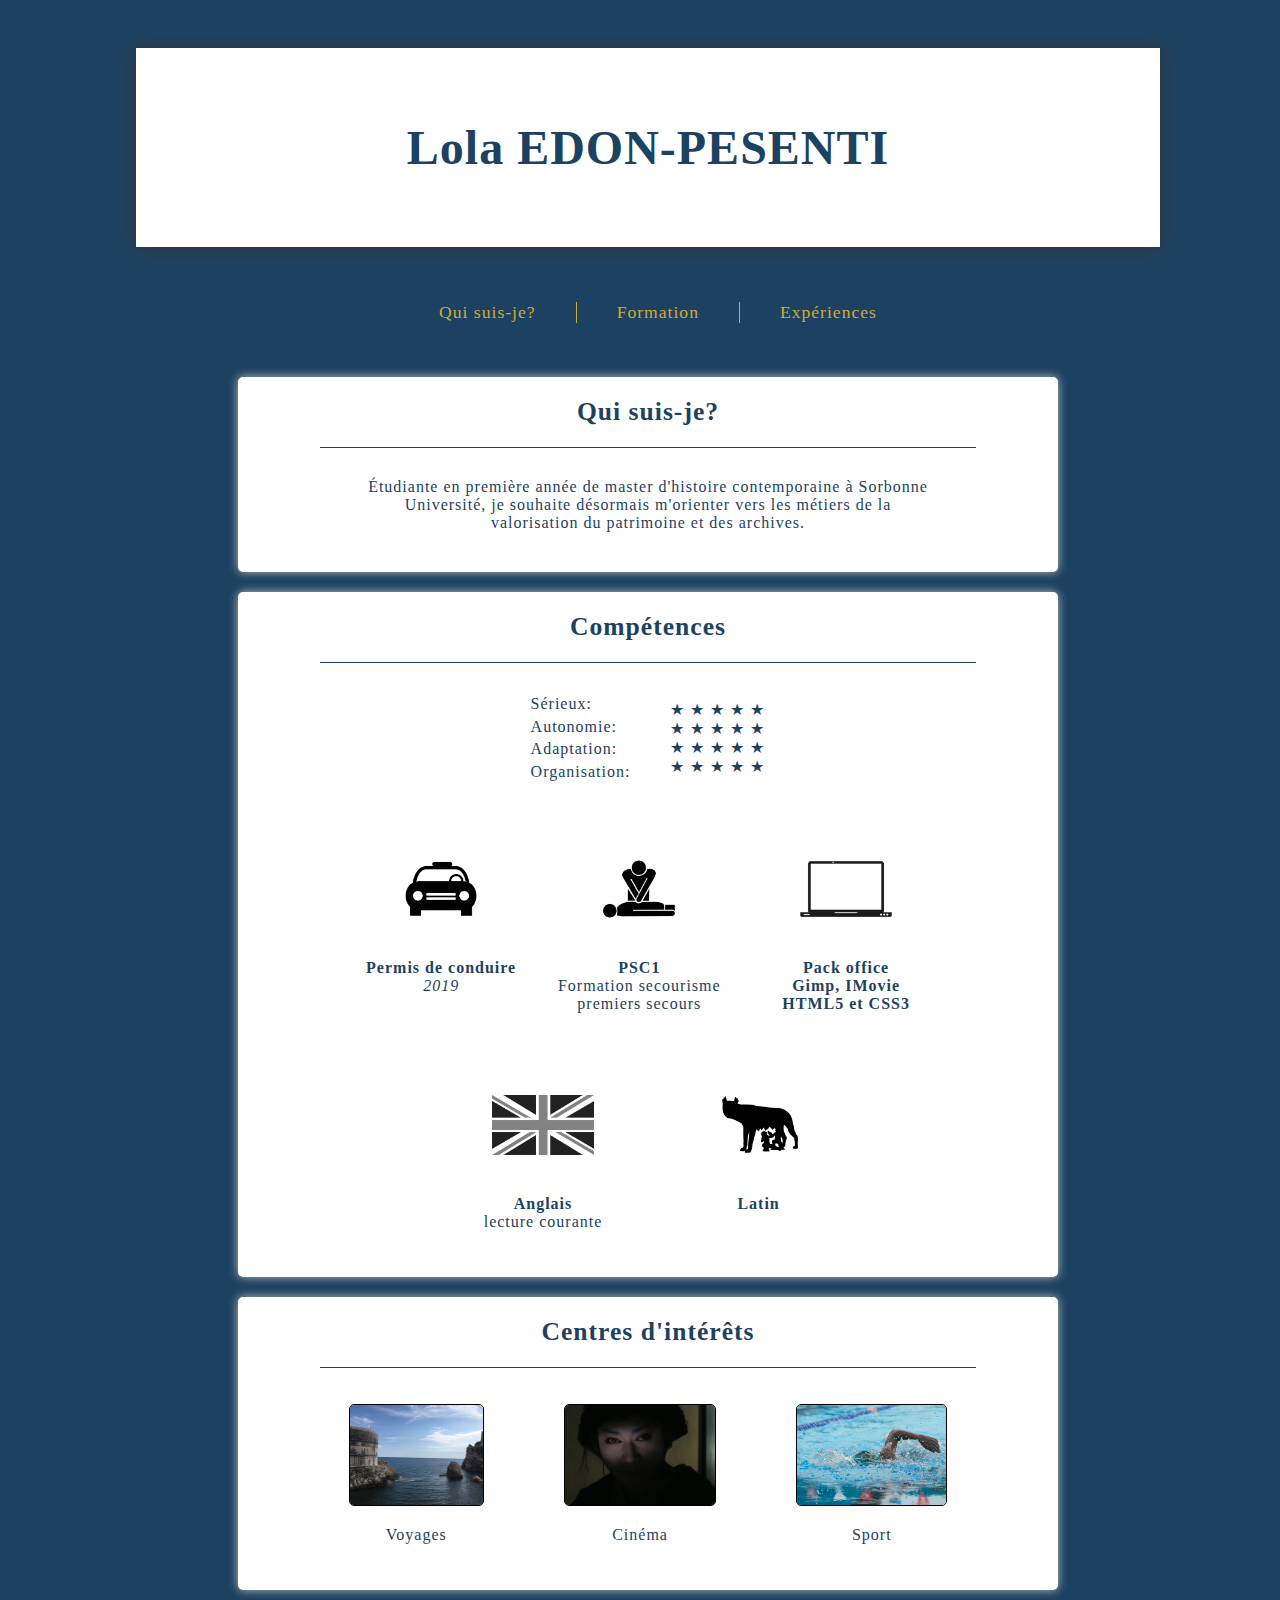
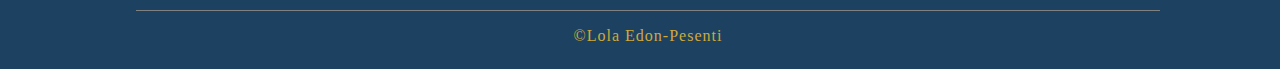
<file: src/index.html>
<!Doctype html>
<html lang="fr">
	<head>
			<meta name="robots" content="noindex">
			<meta charset="utf-8"/>
			<meta name="name" content="CV de Lola Edon-Pesenti"/>
			<meta name="keywords" content="Lola, Edon, Pesenti, CV, curriculum vitae"/>
			<link rel="stylesheet" href="styles.css"/>
			<title> CV de Lola EDON-PESENTI </title>
	</head>

	<body>
		<header>
			<h1>Lola EDON-PESENTI</h1>
		</header>
		<nav>
			<div class="liendroite"><a href="index.html">Qui suis-je?</a></div>
			<div class="liendroite"><a href="formation.html">Formation </a></div>
			<div class="liengauche"><a href="experiences.html">Expériences</a></div>
		</nav>
		<main>
		<section>
			<h2>Qui suis-je?</h2>
			<p id="presentation"> Étudiante en première année de master d'histoire contemporaine à Sorbonne Université, je souhaite désormais m'orienter vers les métiers de la valorisation du patrimoine et des archives. </p>
		</section>
		<section>
			<h2>Compétences</h2>
			<div id="qualites">
				<div><p> Sérieux:<br>Autonomie:<br>Adaptation:<br>Organisation:</p>
				</div>
				<div><p>&#x2605; &#x2605; &#x2605; &#x2605; &#x2605;<br>&#x2605; &#x2605; &#x2605; &#x2605; &#x2605;<br>&#x2605; &#x2605; &#x2605; &#x2605; &#x2605;<br>&#x2605; &#x2605; &#x2605; &#x2605; &#x2605;</p>
				</div>
			</div>
			<div id="logoscompetences">
				<div class="flex-competences">
					<div id='permis'>
						<figure><img src="voiture.png" alt="logo voiture"></figure>
						<p><span class="gras">Permis de conduire</span><br><span class="italique">2019</span></p>
					</div>
					<div id="secourisme">
						<figure><img src="secourisme.png" alt="logo secourisme"></figure>
						<p><span class="gras">PSC1</span><br>Formation secourisme <br>premiers secours</p>
					</div>
					<div id="outils">
						<figure><img src="ordinateur.png" alt="logo ordinateur"></figure>
						<p class="gras">Pack office<br>Gimp, IMovie<br>HTML5 et CSS3</p>
					</div>
				</div>
				<div class="flex-competences">
					<div id="anglais">
						<figure><img src="angleterre.png" alt="drapeau Angleterre"></figure>
						<p><span class="gras">Anglais</span><br>lecture courante</p>
					</div>
					<div id="latin">
						<figure><img src="remusromulus.png" alt="logo louve"></figure>
						<p class="gras">Latin</p>
					</div>
				</div>
			</div>
		</section>
		<section class="logosinterets">
			<h2>Centres d'intérêts</h2>
			<div class="flex-competences">
				<div class="voyages">
					<figure><img src="voyage.png" alt="Voyage"></figure>
					<p>Voyages</p>
				</div>
				<div id="cinema">
					<figure><img src="film.png" alt="La vengeance d'un acteur"></figure>
					<p>Cinéma</p>
				</div>
				<div id="sport">
					<figure><img src="sport.jpeg" alt="Nageur"></figure>
					<p>Sport</p>
				</div>
			</div>
		</section>
	</main>
	<footer>
		<p>&copy;Lola Edon-Pesenti</p>
	</footer>
	</body>
</file>
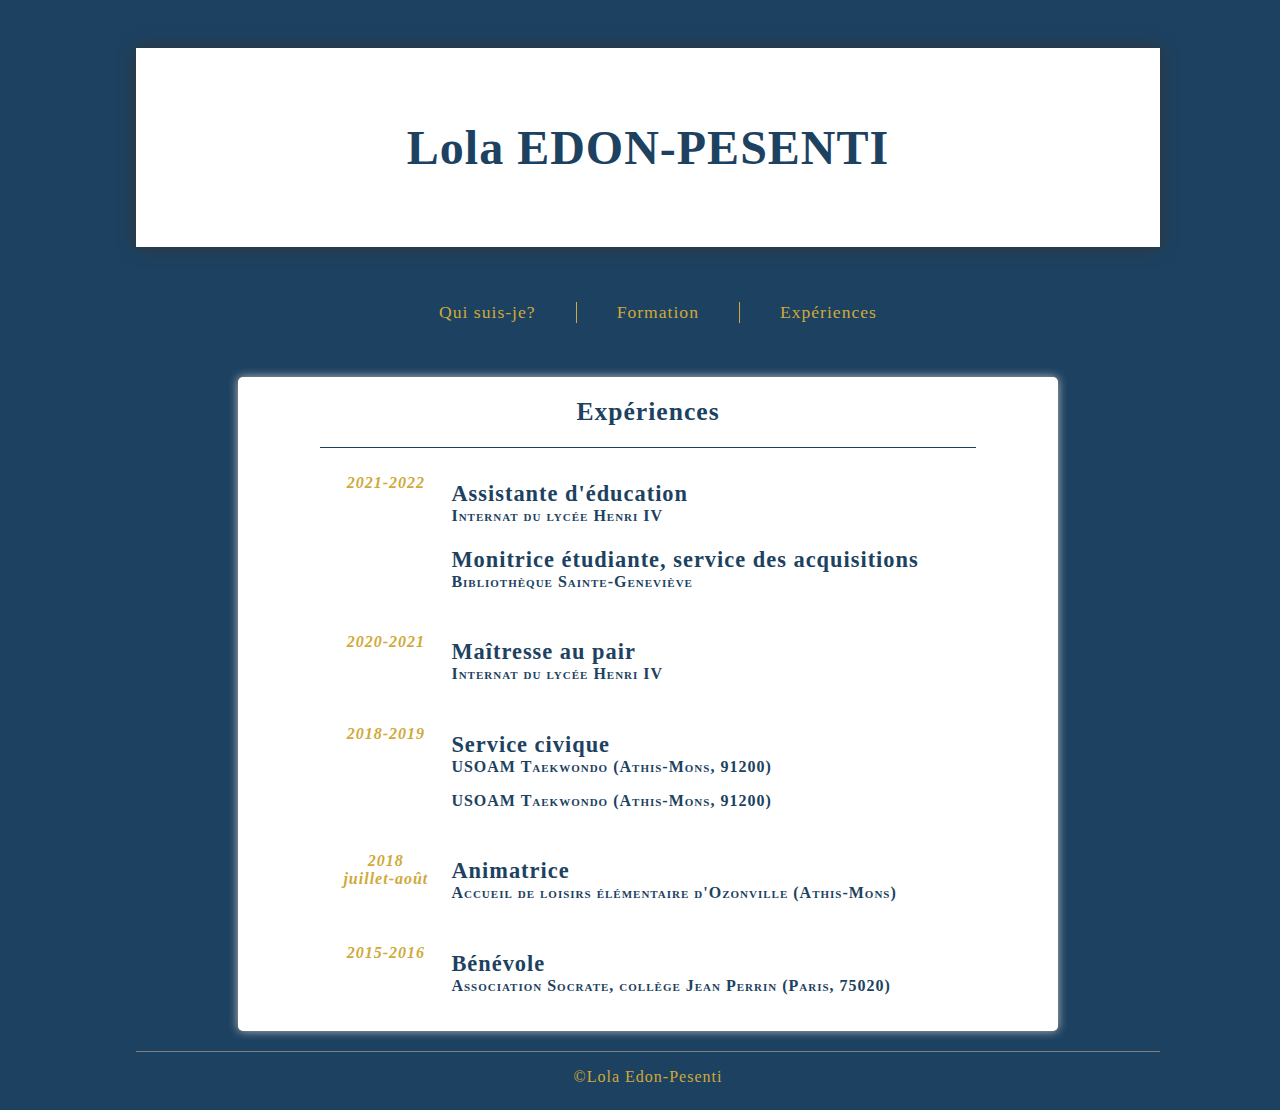
<file: src/experiences.html>
<!Doctype html>
<html lang="fr">
	<head>
			<meta name="robots" content="noindex">
			<meta charset="utf-8"/>
			<meta name="name" content="CV de Lola Edon-Pesenti"/>
			<meta name="keywords" content="Lola, Edon, Pesenti, CV, curriculum vitae"/>
			<link rel="stylesheet" href="styles.css"/>
			<title>CV de Lola EDON-PESENTI </title>
	</head>

	<body>
		<header>
			<h1>Lola EDON-PESENTI</h1>
		</header>
		<nav>
			<div class="liendroite"><a href="index.html">Qui suis-je?</a></div>
			<div class="liendroite"><a href="formation.html">Formation </a></div>
			<div class="liengauche"><a href="experiences.html">Expériences</a></div>
		</nav>
		<main>
			<section>
				<h2>Expériences</h2>
				<div class="flex-experience">
					<p class="flex-column"><span class="date">2021-2022</span></p>
					<div class="flex-column">
						<h3>Assistante d'éducation</h3>
						<p><span class="lieu">Internat du lycée Henri IV</span></p>
						<h3>Monitrice étudiante, service des acquisitions</h3>
						<p><span class="lieu">Bibliothèque Sainte-Geneviève</span></p>
					</div>
				</div>
				<div class="flex-experience">
					<p class="flex-column"><span class="date">2020-2021</span></p>
					<div class="flex-column">
						<h3>Maîtresse au pair</h3>
						<p><span class="lieu">Internat du lycée Henri IV</span></p>
					</div>
				</div>
				<div class="flex-experience">
					<p class="flex-column"><span class="date">2018-2019</span></p>
					<div class="flex-column">
						<h3>Service civique</h3>
						<p><span class="lieu">USOAM Taekwondo (Athis-Mons, 91200)</span></p>
						<p><span class="lieu">USOAM Taekwondo (Athis-Mons, 91200)</span></p>
					</div>
				</div>
				<div class="flex-experience">
					<p class="flex-column"><span class="date">2018<br>juillet-août</span></p>
					<div class="flex-column">
						<h3>Animatrice</h3>
						<p><span class="lieu">Accueil de loisirs élémentaire d'Ozonville (Athis-Mons)</span></p>
					</div>
				</div>
				<div class="flex-experience">
					<p class="flex-column"><span class="date">2015-2016</span></p>
					<div class="flex-column">
						<h3>Bénévole</h3>
						<p><span class="lieu">Association Socrate, collège Jean Perrin (Paris, 75020)</span></p>
					</div>
				</div>
			</section>
		</main>
		<footer>
		<p>&copy;Lola Edon-Pesenti</p>
		</footer>
	</body>
</file>
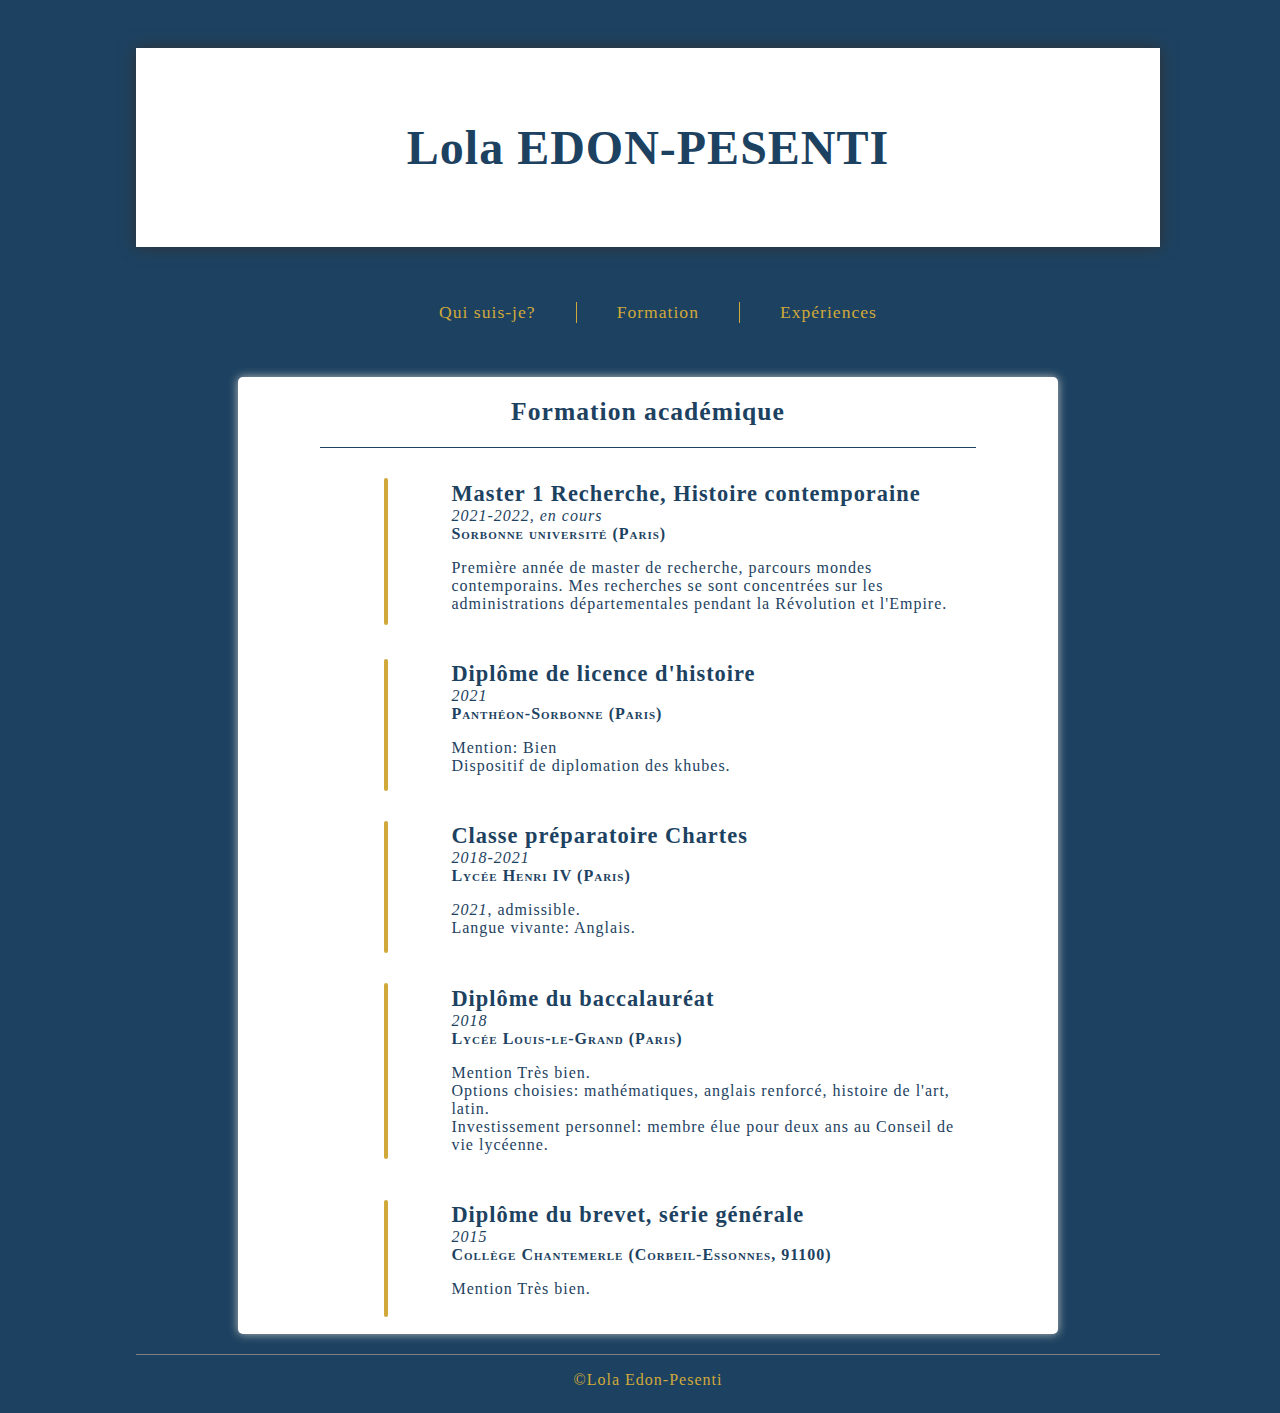
<file: src/formation.html>
<!Doctype html>
<html lang="fr">
	<head>
			<meta name="robots" content="noindex">
			<meta charset="utf-8"/>
			<meta name="name" content="CV de Lola Edon-Pesenti"/>
			<meta name="keywords" content="Lola, Edon, Pesenti, CV, curriculum vitae"/>
			<link rel="stylesheet" href="styles.css"/>
			<title>CV de Lola EDON-PESENTI </title>
	</head>

	<body>
		<header>
			<h1>Lola EDON-PESENTI</h1>
		</header>
		<nav>
			<div class="liendroite"><a href="index.html">Qui suis-je?</a></div>
			<div class="liendroite"><a href="formation.html">Formation </a></div>
			<div class="liengauche"><a href="experiences.html">Expériences</a></div>
		</nav>
		<main>
			<section>
				<h2>Formation académique</h2>
				<div class="flex-formation">
					<div class="flex-column">
						<div class="barre"><span class="barreforme"></span></div>
					</div>
					<div class="flex-column">
						<h3>Master 1 Recherche, Histoire contemporaine</h3>
						<p><span class="date">2021-2022, en cours</span><br><span class="lieu">Sorbonne université (Paris)</span></p>
						<p> Première année de master de recherche, parcours mondes contemporains. Mes recherches se sont concentrées sur les administrations départementales pendant la Révolution et l'Empire.</p>
					</div>
				</div>
				<div class="flex-formation">
					<div class="flex-column">
						<div class="barre"><span class="barreforme"></span></div>
					</div>
					<div class="flex-column">
						<h3>Diplôme de licence d'histoire</h3>
						<p><span class="date">2021</span><br><span class="lieu">Panthéon-Sorbonne (Paris)</span></p>
						<p>Mention: Bien<br>Dispositif de diplomation des khubes.</p>
					</div>
				</div>
				<div class="flex-formation">
					<div class="flex-column">
						<div class="barre"><span class="barreforme"></span></div>
					</div>
					<div class="flex-column">
						<h3>Classe préparatoire Chartes</h3>
						<p><span class="date">2018-2021</span><br><span class="lieu">Lycée Henri IV (Paris)</span></p>
						<p><span class="date">2021</span>, admissible.<br>Langue vivante: Anglais.</p>
					</div>
				</div>
				<div class="flex-formation">
					<div class="flex-column">
						<div class="barre"><span class="barreforme"></span></div>
					</div>
					<div class="flex-column">
						<h3>Diplôme du baccalauréat</h3>
						<p><span class="date">2018</span><br><span class="lieu">Lycée Louis-le-Grand (Paris)</span></p>
						<p>Mention Très bien.<br>Options choisies: mathématiques, anglais renforcé, histoire de l'art, latin.<br>Investissement personnel: membre élue pour deux ans au Conseil de vie lycéenne.</p>
					</div>
				</div>
				<div class="flex-formation">
					<div class="flex-column">
						<div class="barre"><span class="barreforme"></span></div>
					</div>
					<div class="flex-column">
						<h3>Diplôme du brevet, série générale</h3>
						<p><span class="date">2015</span><br><span class="lieu">Collège Chantemerle (Corbeil-Essonnes, 91100)</span></p>
						<p>Mention Très bien.</p>
					</div>
				</div>
			</section>
		</main>
		<footer>
		<p>&copy;Lola Edon-Pesenti</p>
		</footer>
	</body>
</file>
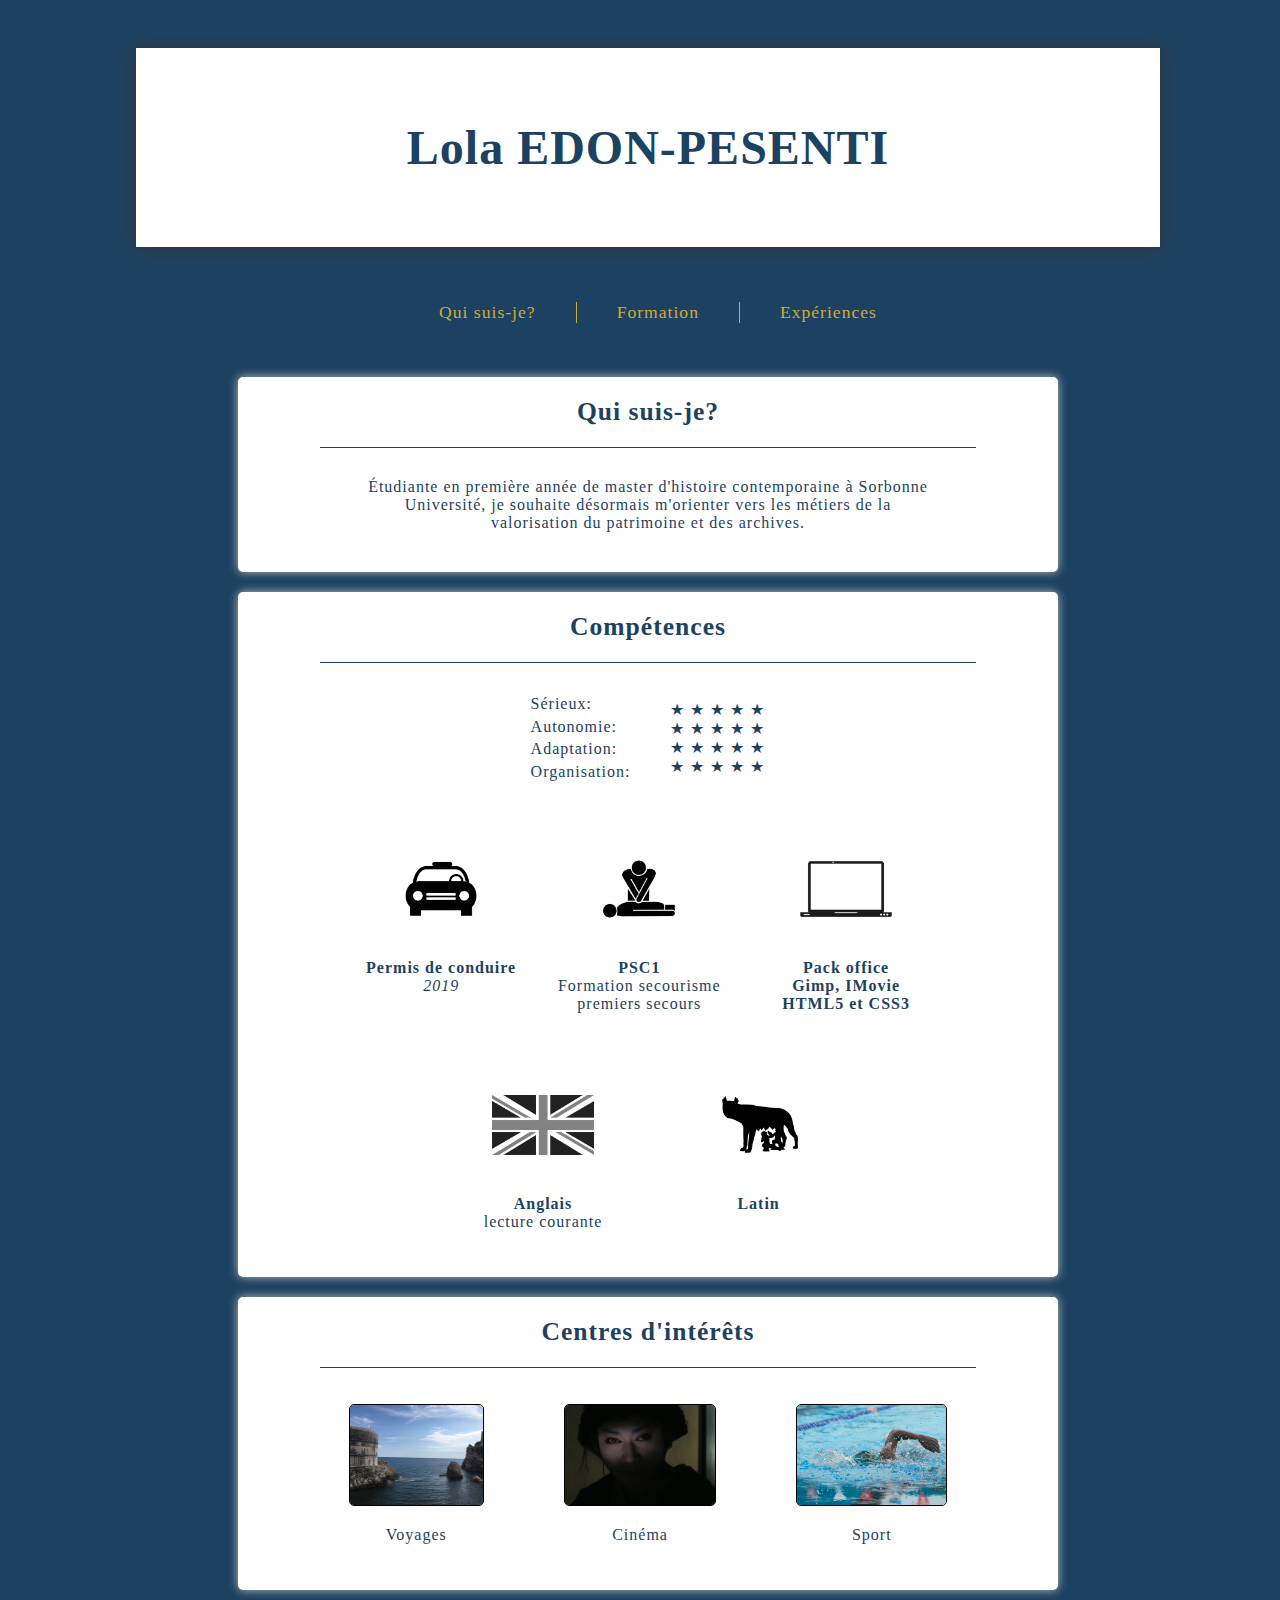
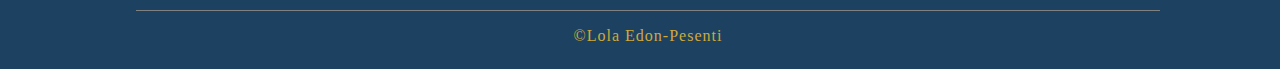
<file: src/qui_suis_je.html>
<!Doctype html>
<html lang="fr">
	<head>
			<meta name="robots" content="noindex">
			<meta charset="utf-8"/>
			<meta name="name" content="CV de Lola Edon-Pesenti"/>
			<meta name="keywords" content="Lola, Edon, Pesenti, CV, curriculum vitae"/>
			<link rel="stylesheet" href="styles.css"/>
			<title> CV de Lola EDON-PESENTI </title>
	</head>

	<body>
		<header>
			<h1>Lola EDON-PESENTI</h1>
		</header>
		<nav>
			<div class="liendroite"><a href="qui_suis_je.html">Qui suis-je?</a></div>
			<div class="liendroite"><a href="formation.html">Formation </a></div>
			<div class="liengauche"><a href="experiences.html">Expériences</a></div>
		</nav>
		<main>
		<section>
			<h2>Qui suis-je?</h2>
			<p id="presentation"> Étudiante en première année de master d'histoire contemporaine à Sorbonne Université, je souhaite désormais m'orienter vers les métiers de la valorisation du patrimoine et des archives. </p>
		</section>
		<section>
			<h2>Compétences</h2>
			<div id="qualites">
				<div><p> Sérieux:<br>Autonomie:<br>Adaptation:<br>Organisation:</p>
				</div>
				<div><p>&#x2605; &#x2605; &#x2605; &#x2605; &#x2605;<br>&#x2605; &#x2605; &#x2605; &#x2605; &#x2605;<br>&#x2605; &#x2605; &#x2605; &#x2605; &#x2605;<br>&#x2605; &#x2605; &#x2605; &#x2605; &#x2605;</p>
				</div>
			</div>
			<div id="logoscompetences">
				<div class="flex-competences">
					<div id='permis'>
						<figure><img src="voiture.png" alt="logo voiture"></figure>
						<p><span class="gras">Permis de conduire</span><br><span class="italique">2019</span></p>
					</div>
					<div id="secourisme">
						<figure><img src="secourisme.png" alt="logo secourisme"></figure>
						<p><span class="gras">PSC1</span><br>Formation secourisme <br>premiers secours</p>
					</div>
					<div id="outils">
						<figure><img src="ordinateur.png" alt="logo ordinateur"></figure>
						<p class="gras">Pack office<br>Gimp, IMovie<br>HTML5 et CSS3</p>
					</div>
				</div>
				<div class="flex-competences">
					<div id="anglais">
						<figure><img src="angleterre.png" alt="drapeau Angleterre"></figure>
						<p><span class="gras">Anglais</span><br>lecture courante</p>
					</div>
					<div id="latin">
						<figure><img src="remusromulus.png" alt="logo louve"></figure>
						<p class="gras">Latin</p>
					</div>
				</div>
			</div>
		</section>
		<section class="logosinterets">
			<h2>Centres d'intérêts</h2>
			<div class="flex-competences">
				<div class="voyages">
					<figure><img src="voyage.png" alt="Voyage"></figure>
					<p>Voyages</p>
				</div>
				<div id="cinema">
					<figure><img src="film.png" alt="La vengeance d'un acteur"></figure>
					<p>Cinéma</p>
				</div>
				<div id="sport">
					<figure><img src="sport.jpeg" alt="Nageur"></figure>
					<p>Sport</p>
				</div>
			</div>
		</section>
	</main>
	<footer>
		<p>&copy;Lola Edon-Pesenti</p>
	</footer>
	</body>
</file>
<file: src/styles.css>
/* STYLES GÉNÉRAUX */
html {
	font-family: "Times New Roman", Verdana, Arial, "Trebuchet MS", Verdana, sans-serif;
	font-size: 1em;
	color: rgb(29 66 97);
	text-align: justify;
	letter-spacing: 1px;
	box-sizing: border-box;
	background-color: rgb(29 66 97);
}

a {
	text-decoration: none;
	color: rgb(208, 169, 58);
	font-size: 1.1rem;
}

h1 {
	font-size: 3rem;
	text-align: center;
}

h2 {
	font-size: 1.6rem;
	border-bottom: 1px solid rgb(29 66 97);
	padding: 20px 0px 20px 0px;
	margin: 20px 10% 0px 10%;
	color: rgb(29 66 97);
}

h3 {
	font-size: 1.4rem;
}

.italique {
	font-style: italic;
}

.gras {
	font-weight: bold;
}

.date {
	font-style: italic
}

/* CORPS DE LA PAGE */
body {
	width: 100%;
	display: flex;
	flex-flow: column nowrap;
	align-items: center;
	justify-content: flex-start;
}

header {
	width: 80%;
	margin: 40px 0px 20px 0px;
	padding: 40px 0px;
	background-color: white;
	box-shadow: 0px 0px 15px #333;
}

nav {
	width: 80%;
	height: 90px;
	display: flex;
	flex-flow: row wrap;
	align-items: center;
	justify-content: center;
}

.liendroite {
	padding: 0px 40px 0px 40px;
	border-right: 1px solid rgb(208, 169, 58);
}

.liengauche {
	padding: 0px 20px 0px 40px;
}		

main {	
	width: 80%;
	text-align: center;
}

section {
	width: 80%;
	padding-bottom: 10px;
	margin: 20px auto;
	background-color: white;
	border-radius: 5px;
	box-shadow: 0px 0px 10px #bbb;
	}

footer {
	width: 80%;
	text-align: center;
	color: rgb(208, 169, 58);
	border-top: 1px solid grey;
}

/* QUI SUIS JE */

#presentation {
	width: 70%;
	margin: 10px auto;
	padding: 20px;

}

	/* bloc qualités*/

#qualites {
	display: flex;
	flex-flow: row wrap;
	align-items: center;
	justify-content: center;
	padding-top: 10px;
}

#qualites p {
	flex: 0 0 50%;
	margin: 10px auto;
	padding: 10px 20px;
}

#qualites > div:nth-child(1) {
	line-height: 1.4rem;
	text-align: left;
}


	/* images compétences*/

#logoscompetences {
	width: 100%;
}

.flex-competences {
	display: flex;
	flex-flow: row wrap;
	align-items: flex-start;
	justify-content: center;
	margin: 10px ;
	padding: 10px;
}

#logoscompetences img {
	height: 60px;
	margin: 20px;
}

	/* immages centres d'intérêts */

.logosinterets img {
	height: 100px;
	border: 1px solid black;
	border-radius: 5px;
}	



/* FORMATION */

.lieu {
	font-weight: bold;
	font-variant: small-caps;
}

	/* l'espace est divisé en deux pour obtenir deux colonnes */
.flex-formation {
	width: 80%;
	display: flex;
	flex-flow: row nowrap;
	justify-content: center;
	align-items: stretch;
	margin: 10px auto;
	padding: 0px 10px;
}

.flex-column {
	width: 100%;
}

.flex-formation > .flex-column:nth-child(1){
	flex: 1 1 20%;
}

.flex-formation > .flex-column:nth-child(2) {
	flex: 1 1 80%;
	text-align: left;
}

	/* colonne de droite */

.barre {
	display: block;
	width: 100%;
	height: 100%;
}

.barreforme {
	display: block;
	height: 80%;
	width: 4px;
	background-color: rgb(208, 169, 58);
	margin: 20px auto 20px auto;
	padding-top: 10px;
	border-radius: 10px;
}

	/* colonne de gauche */

.flex-column > h3 {
	text-align: left;
	padding-bottom: 0px;
	margin-bottom: 0px;
}

.flex-column > p {
	text-align: left;
	margin-top: 0px;
}

/* EXPERIENCES */

.flex-experience {
	width: 80%;
	display: flex;
	flex-flow: row nowrap;
	justify-content: center;
	align-items: stretch;
	margin: 10px auto;
	padding: 0px 10px;
}

.flex-experience > .flex-column:nth-child(1){
	flex: 1 1 20%;
	color: rgb(208, 169, 58);
	font-weight: bold;

}

.flex-experience > .flex-column:nth-child(2) {
	flex: 1 1 80%;
	text-align: left;
}

/* écran téléphone */

@media only screen 
	and (max-width: 980px) {
		html {
			font-size: 1.4em;
		}

		a {
			font-size: 1.6rem;
		}

		h1 {
			font-size: 3.5rem;
		}

		h2 {
			font-size: 1.8rem;
			padding: 15px 0px 15px 0px;
			margin: 15px 10% 0px 10%;
		}

		h3 {
			font-size: 1.6rem;
		}

		header {
			width: 95%;
			box-shadow: 0px 0px 10px #333;
			margin: auto;
		}

		nav {
			width: 95%;
			margin: auto;
		}

		main {	
			width: 95%;
			margin: auto;
		}

		section {
			width: 95%;
			margin: auto;
		}

		footer {
			width: 95%;
			margin: auto;
		}

		#presentation {
			width: 90%;
			margin: 5px auto;
			padding: 15px;
		}

	/* bloc qualités*/

		#qualites {	
			padding-top: 10px;
		}
		#qualites p {
			margin: 10px auto;
			padding: 10px 10px;
		}

	/* images compétences*/

		.flex-competences {
		margin: 10px ;
		padding: 10px;
	}

/* FORMATION */
	/* l'espace est divisé en deux pour obtenir deux colonnes */
		.flex-formation {
			width: 95%;
			margin: 10px auto;
			padding: 0px 10px;
		}

	/* colonne de droite */

		.barreforme {
			margin: 20px auto 20px auto;
			width: 4px;
			padding-top: 5px;
			border-radius: 10px;
		}

/* EXPERIENCES */
		
		.flex-experience {
			width: 95%;
			display: flex;
			flex-flow: column nowrap;
			justify-content: center;
			align-items: center;
			margin: 10px auto;
			padding: 0px 10px;
		}
		
		.flex-experience > .flex-column:nth-child(1){
			font-size: 1.6rem ;
		}
		.flex-experience > .flex-column:nth-child(2) {
			text-align: center;
		}
}
</file>
